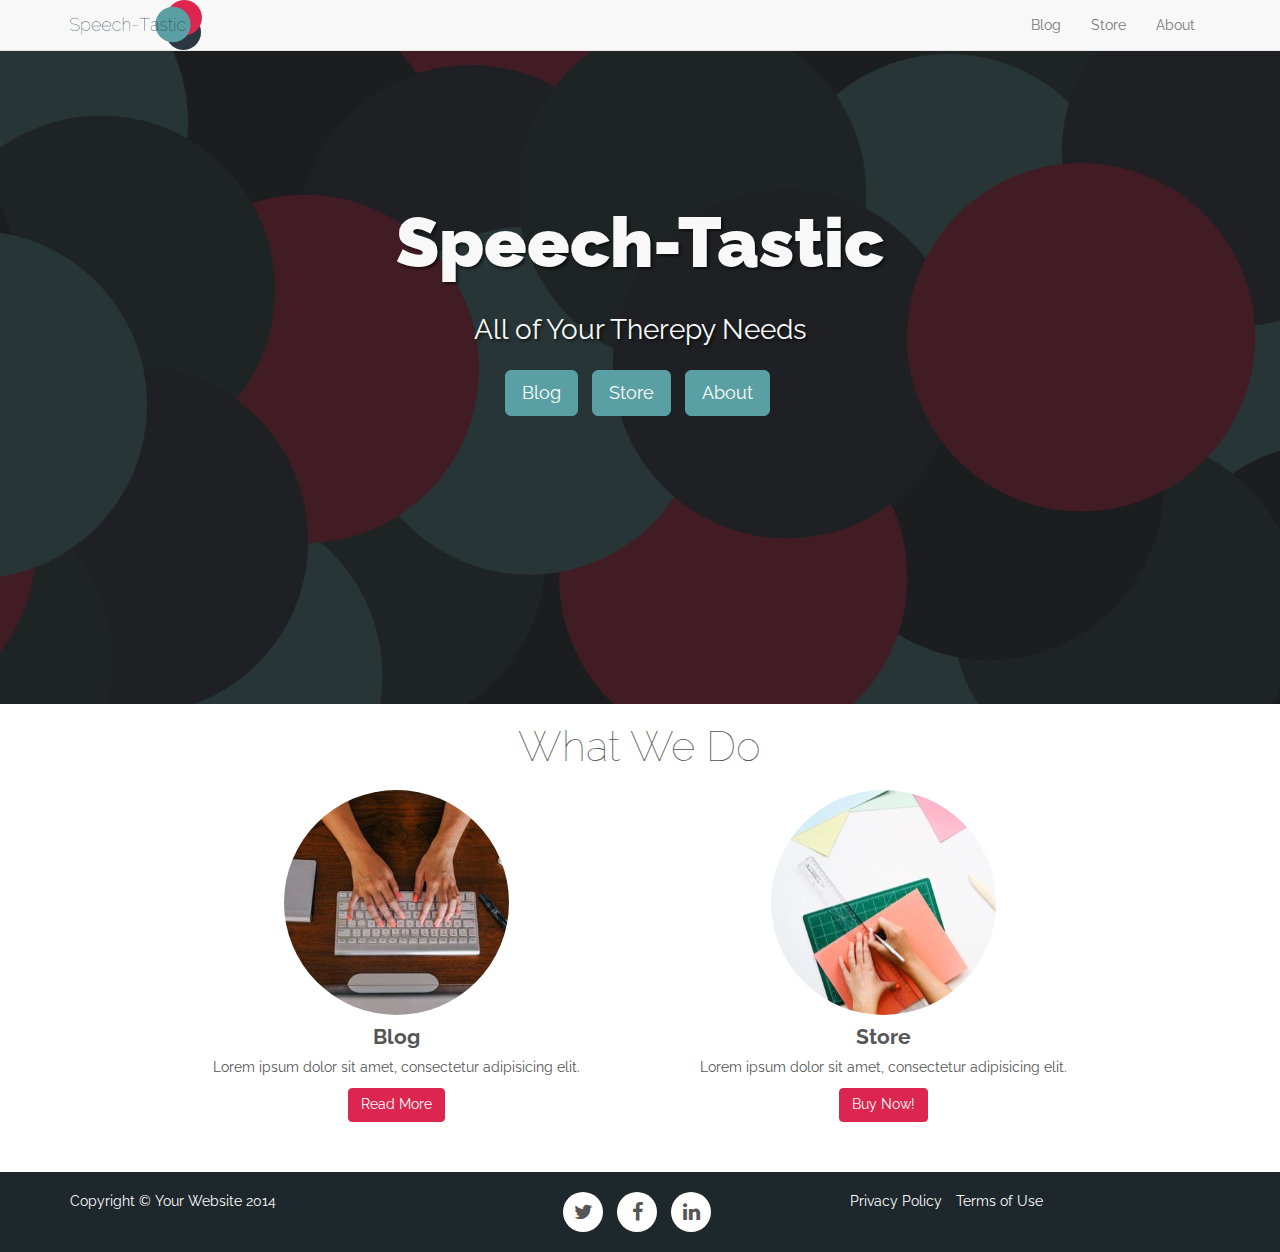
<file: index.html>
<!DOCTYPE html>
<html lang="en" ng-app="speech-tastic">
    <head>
        <link href="//maxcdn.bootstrapcdn.com/font-awesome/4.2.0/css/font-awesome.min.css" rel="stylesheet">
        <link rel="stylesheet" type="text/css" href="css/application.css?v=1">

        <script src="bower_components/jquery/dist/jquery.min.js"></script>
        <script src="bower_components/bootstrap-sass-official/assets/javascripts/bootstrap.js"></script>
        <script src="vendor/social-count/socialcount.min.js"></script>
        <script src="bower_components/angular/angular.min.js"></script>
        <script src="bower_components/angular-route/angular-route.js"></script>
        <script src="js/app.js?v=1"></script>

        <!-- Ensure proper rendering and touch zooming -->
        <meta name="viewport" content="width=device-width, initial-scale=1">


        <title>Speech-Tastic</title>
    </head>
    <body ng-controller="ActivePageController as page">
        <top-nav></top-nav>
        <div ng-class="{ container: !page.isActive('/')}">
            <div ng-view></div>
        </div>

        <footer-section></footer-section>
    </body>
</html>
</file>
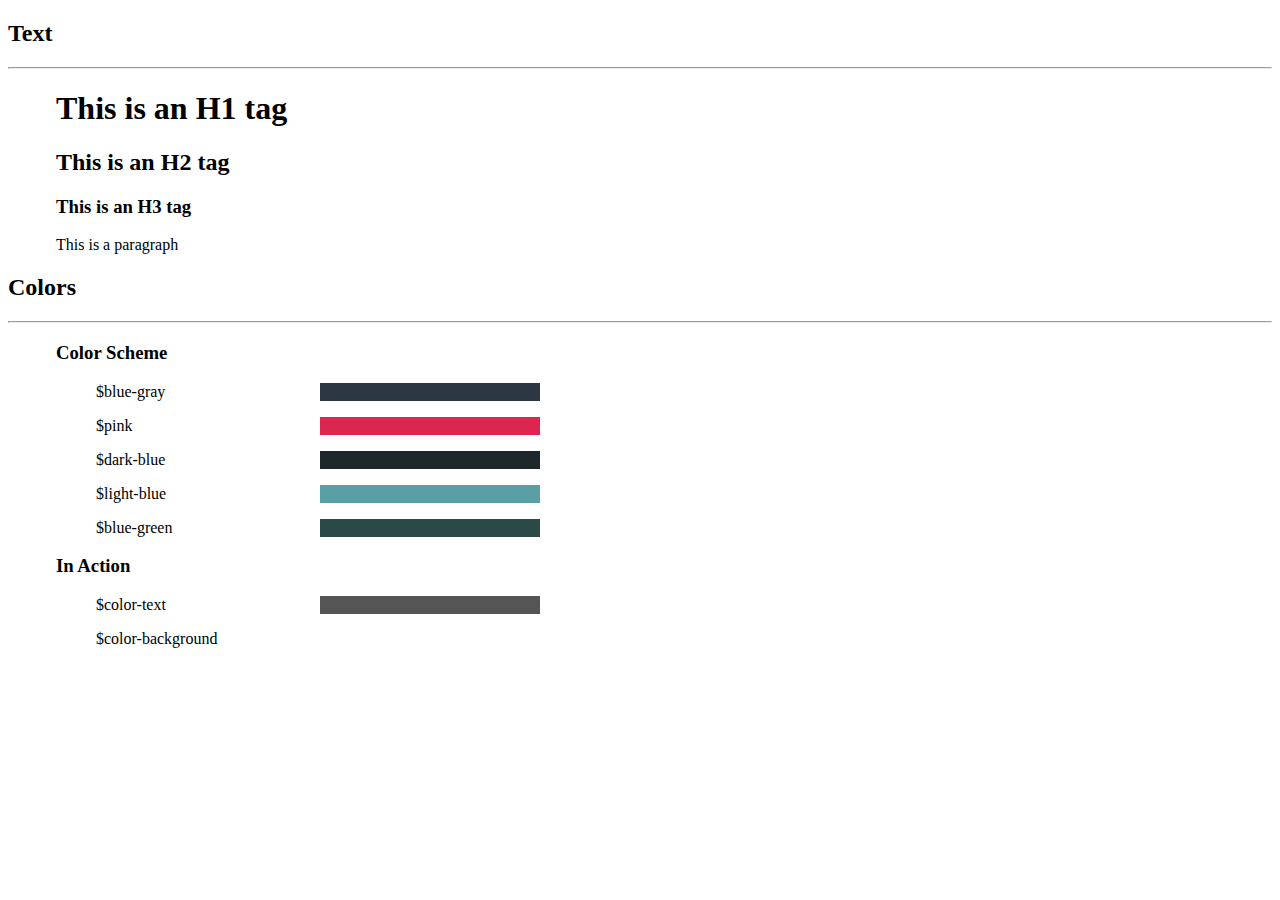
<file: style-guide.html>
<!DOCTYPE html>
<html>
    <head>
        <link rel="stylesheet" type="text/css" href="css/style-guide.css">
        <script src="bower_components/angular/angular.min.js"></script>
    </head>
    <body>
        <h2> Text </h2>
        <hr>
        <div class="style-guide">
            <h1>
                This is an H1 tag
            </h1>
            <h2>
                This is an H2 tag
            </h2>
            <h3>
                This is an H3 tag
            </h3>
            <p>
                This is a paragraph
            </p>
        </div>
        <h2> Colors </h2>
        <hr>
        <div class="style-guide">
            <h3>Color Scheme</h3>
            <ul class="color-styles">
                <li>$blue-gray</li>
                <li class="blue-gray">&nbsp</li>
            </ul>
            <ul class="color-styles">
                <li>$pink</li>
                <li class="pink">&nbsp</li>
            </ul>
            <ul class="color-styles">
                <li>$dark-blue</li>
                <li class="dark-blue">&nbsp</li>
            </ul>
            <ul class="color-styles">
                <li>$light-blue</li>
                <li class="light-blue">&nbsp</li>
            </ul>
            <ul class="color-styles">
                <li>$blue-green</li>
                <li class="blue-green">&nbsp</li>
            </ul>

            <h3>In Action</h3>
            <ul class="color-styles">
                <li>$color-text</li>
                <li class="color-text">&nbsp</li>
            </ul>
            <ul class="color-styles">
                <li>$color-background</li>
                <li class="color-background">&nbsp</li>
            </ul>

        </div>


    </body>
</html>
</file>
<file: css/style-guide.css>
@import url(http://fonts.googleapis.com/css?family=Raleway:500,600,700,400,100,200,300);
.style-guide {
  margin-left: 3em; }
  .style-guide .color-styles li {
    display: inline-block;
    list-style-type: none;
    padding-right: 20px;
    width: 200px; }
  .style-guide .blue-gray {
    background-color: #2C3744; }
  .style-guide .pink {
    background-color: #DC254F; }
  .style-guide .dark-blue {
    background-color: #1E282C; }
  .style-guide .light-blue {
    background-color: #5A9FA3; }
  .style-guide .blue-green {
    background-color: #2B4946; }
  .style-guide .color-text {
    background-color: #555555; }
  .style-guide .color-background {
    background-color: #ffffff; }

/*# sourceMappingURL=style-guide.css.map */
</file>
